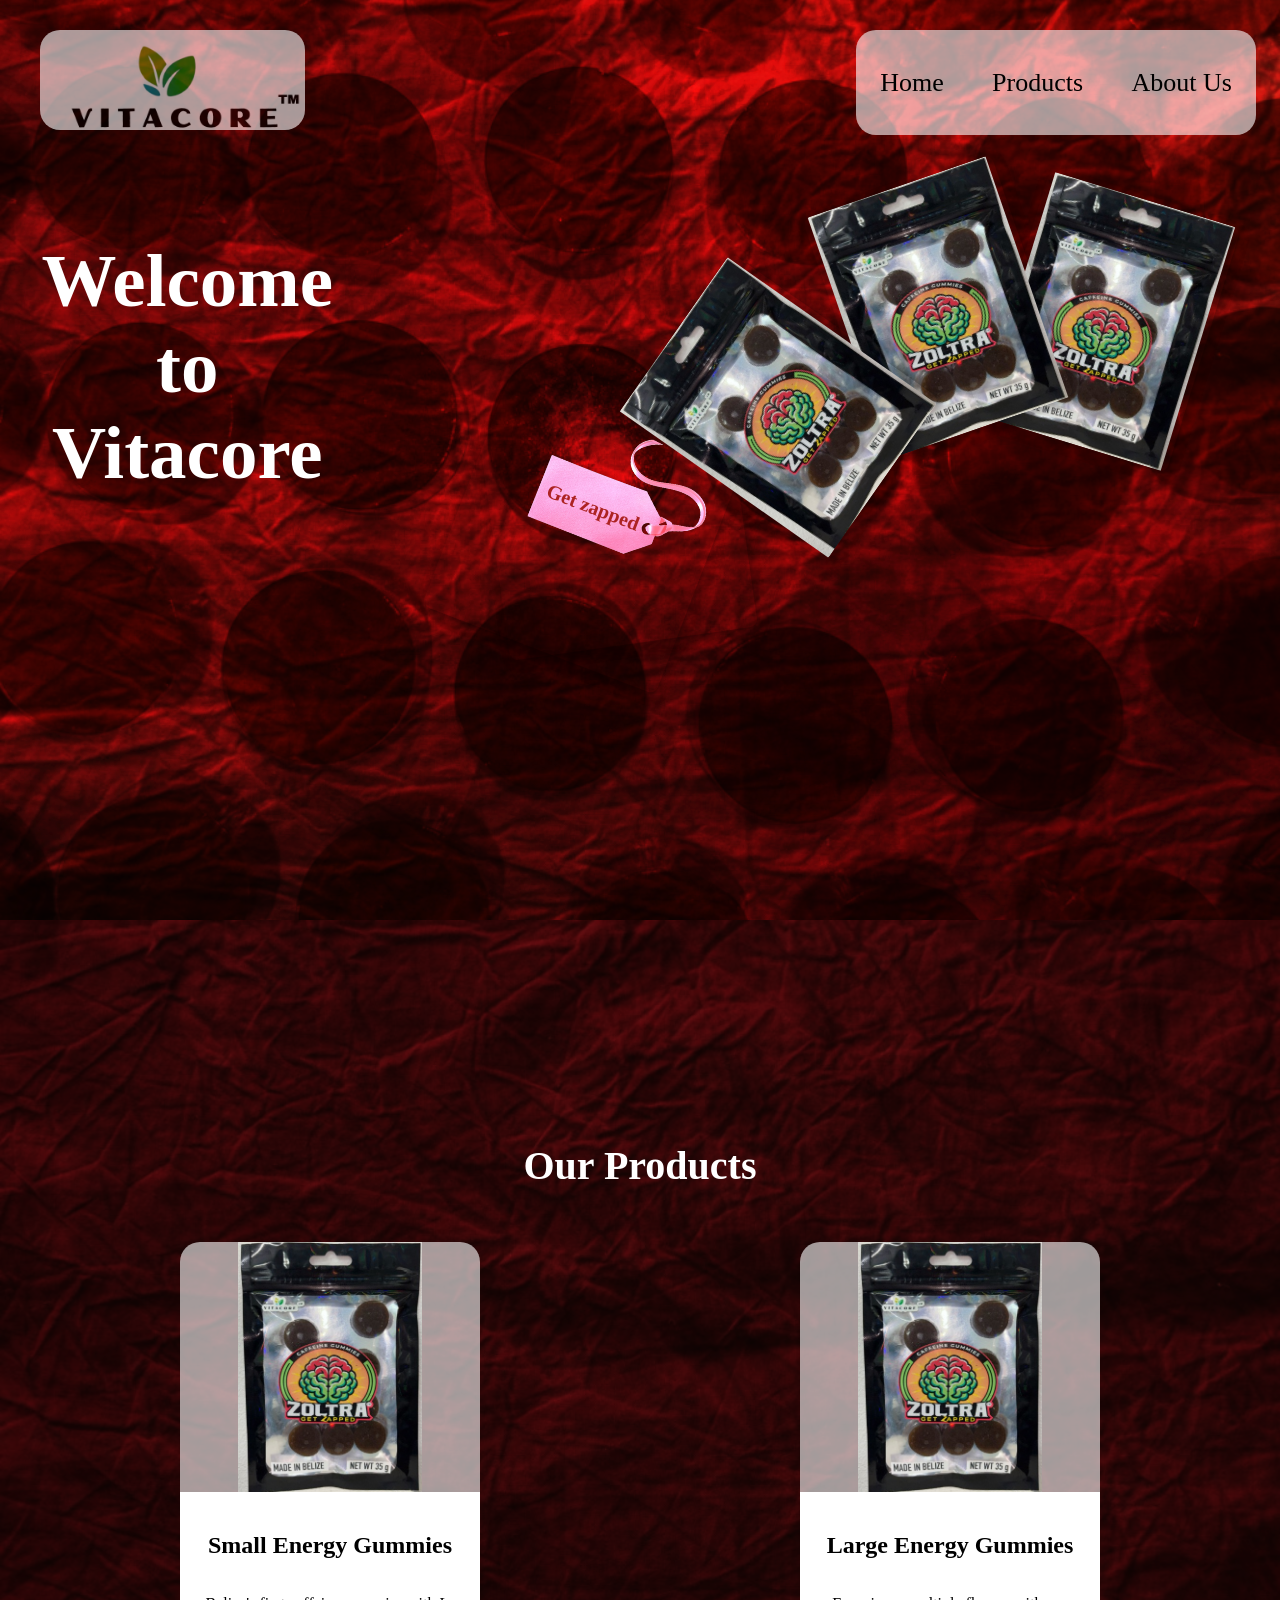
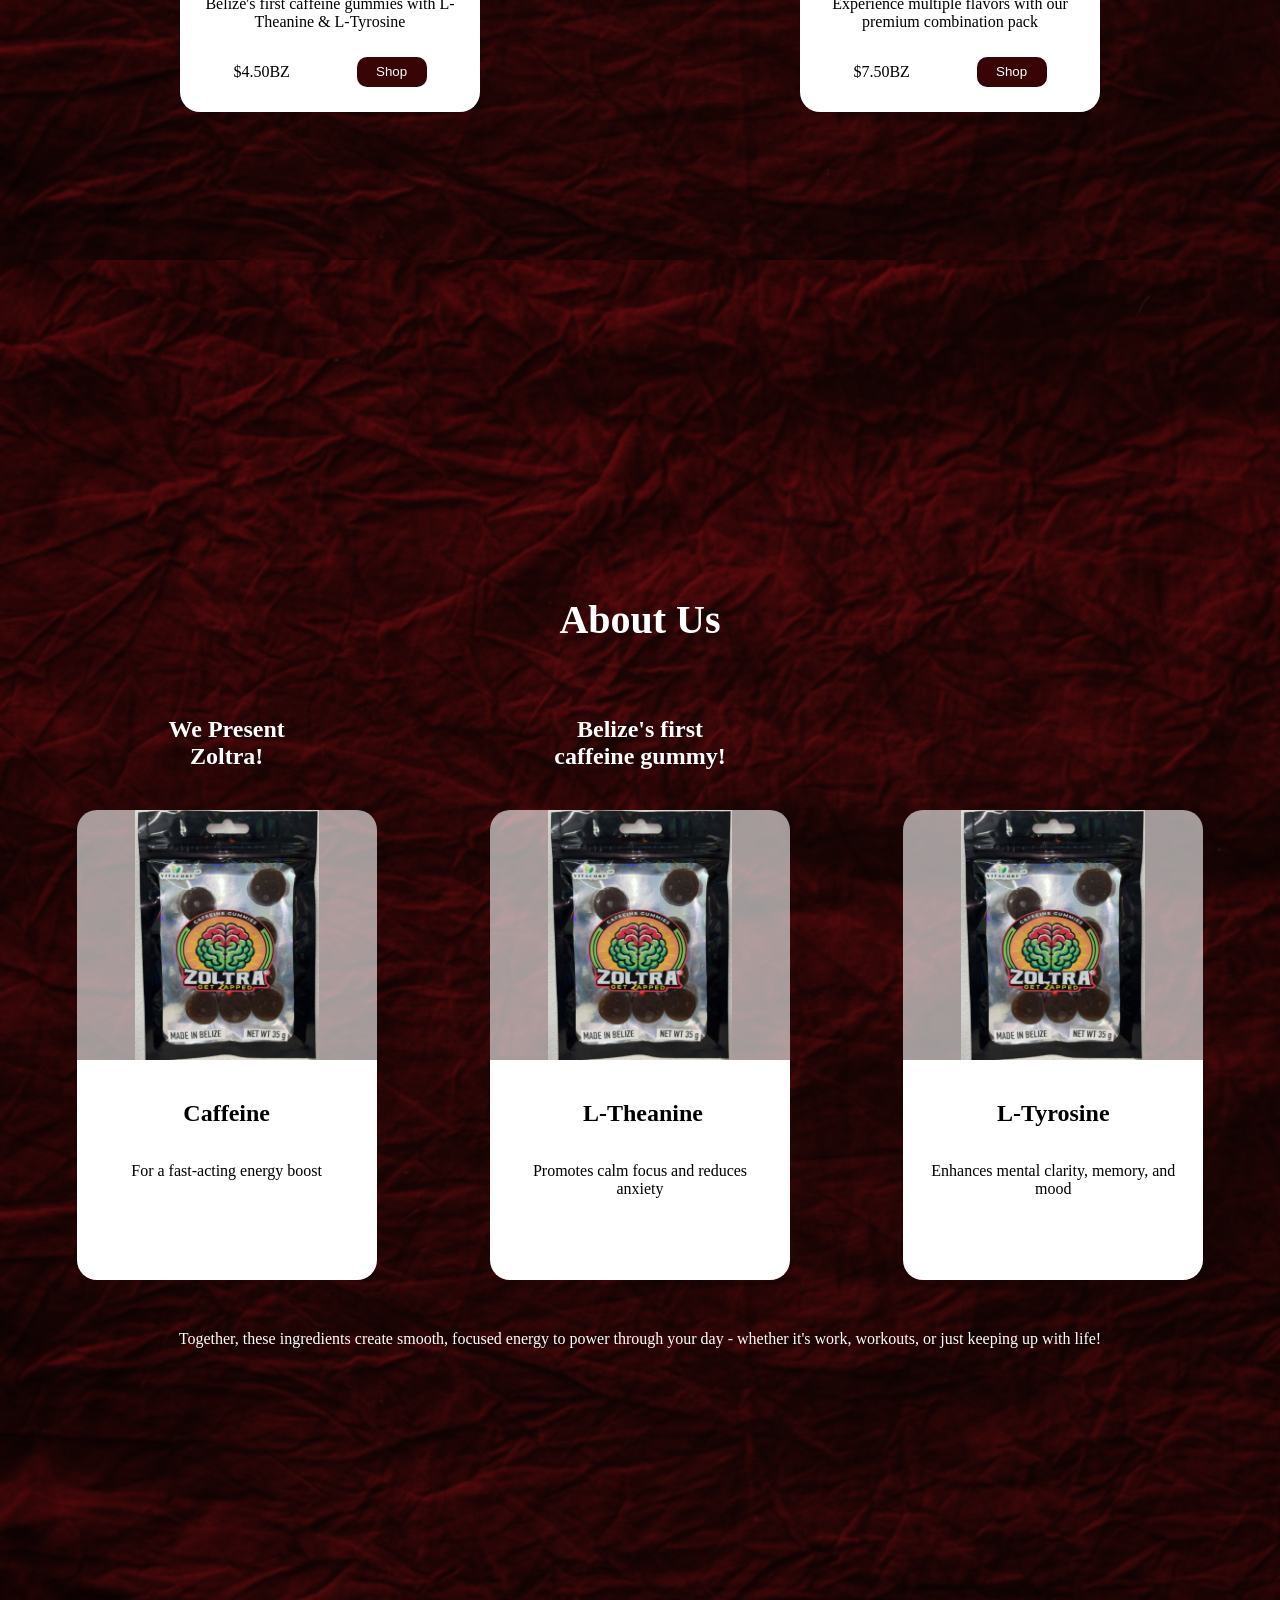
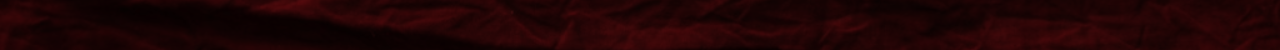
<file: index.html>
<!DOCTYPE html>
<html lang="en">
<head>
  <meta charset="UTF-8">
  <meta name="viewport" content="width=device-width, initial-scale=1.0">
  <title> Welcome to Vitacore </title>
  <link rel="stylesheet" href="styles.css">
</head>
<body>
  <section class="hero">
    <nav class="nav">
      <div class="nav-img">
      </div>
        <button class="menu-toggle" id="menu-toggle">☰</button>
        <div class="nav-links">
          <div class="nav-link"> Home </div>
          <div class="nav-link"> Products </div>
          <div class="nav-link"> About Us </div>
        </div>
      </nav>
      
      <div class="hero-grid"> 
        <div></div> <div></div> <div></div> <div></div> <div></div> <div></div> <div></div> <div></div> <div></div> <div></div> <div></div>
        <div></div> <div></div> <div></div> <div></div> <div></div> <div></div> <div></div> <div></div> <div></div> <div></div> <div></div>
      
        <div class="hero-message">
          <p> Welcome </p> <br>
          <p> to </p> <br>
          <p> Vitacore </p>
        </div>
      </div>
      <div class="card-container">
        <div class="card card-1"></div>
        <div class="card card-2"></div>
        <div class="card card-3"></div>
        <div class="card pink-tag"> </div>
        <div class="card pink-tag-text" > Get zapped </div>
      </div>
    </section>
    <section class="our-products">
        <div> <h1 class="product-title"> Our Products </h1> </div>
        <div class="products">
        <div class="product">
          <div class="productimg">
    
          </div>
          <div class="productdesc">
            <h2> Small Energy Gummies </h2>
            <p> 
              Belize's first caffeine gummies with
              L-Theanine & L-Tyrosine
            </p>
            <div class="shop-now"> <p> $4.50BZ </p> <button> Shop </button></div>
          </div>
        </div>
        <div class="product">
          <div class="productimg">
      
          </div>
          <div class="productdesc">
            <h2> Large Energy Gummies </h2>
            <p>
              Experience multiple flavors with 
              our premium combination pack
            </p>
            <div class="shop-now"> <p> $7.50BZ </p> <button> Shop </button></div>
          </div>
          </div>
      </div>
      
    </section>
    <section class="about-us">
      <div> <h1 class="product-title"> About Us </h1> </div>
      <div class="about-us-grid">
        <div class="about-us-message"> 
          <h1> We Present <br> Zoltra! </h1> 
        </div>
        <div class="about-us-submessage">  <h1> Belize's first <br> caffeine gummy! </h1></div>
        <div> </div>
        
      </div>
      <div class="products">
      <div class="product">
        <div class="productimg">

        </div>
        <div class="productdesc">
          <h2> Caffeine </h2>
          <p> 
            For a fast-acting 
            energy boost
          </p>
        </div>
      </div>

      <div class="product">
        <div class="productimg">

        </div>
        <div class="productdesc">
          <h2>  L-Theanine </h2>
          <p> 
            Promotes calm
focus and reduces
anxiety
          </p>
        </div>
      </div>

      <div class="product">
        <div class="productimg">
    
        </div>
        <div class="productdesc">
          <h2> L-Tyrosine </h2>
          <p>
            Enhances mental
clarity, memory, 
and mood
          </p>
  
        </div>
        </div>
    </div>
    <div class="footerdesc">
      Together, these ingredients create smooth, focused energy to power 
      through your day - whether it's work, workouts, or just keeping up with life!
    </div>
  </section>

  <script> 
  const menuToggle = document.querySelector('.menu-toggle');
const navLinks = document.querySelector('.nav-links');

// Add event listener to the menu toggle button
menuToggle.addEventListener('click', () => {
  navLinks.classList.toggle('show'); // Toggle the 'show' class to show/hide the menu
});
  </script>
</body>
</html>
</file>
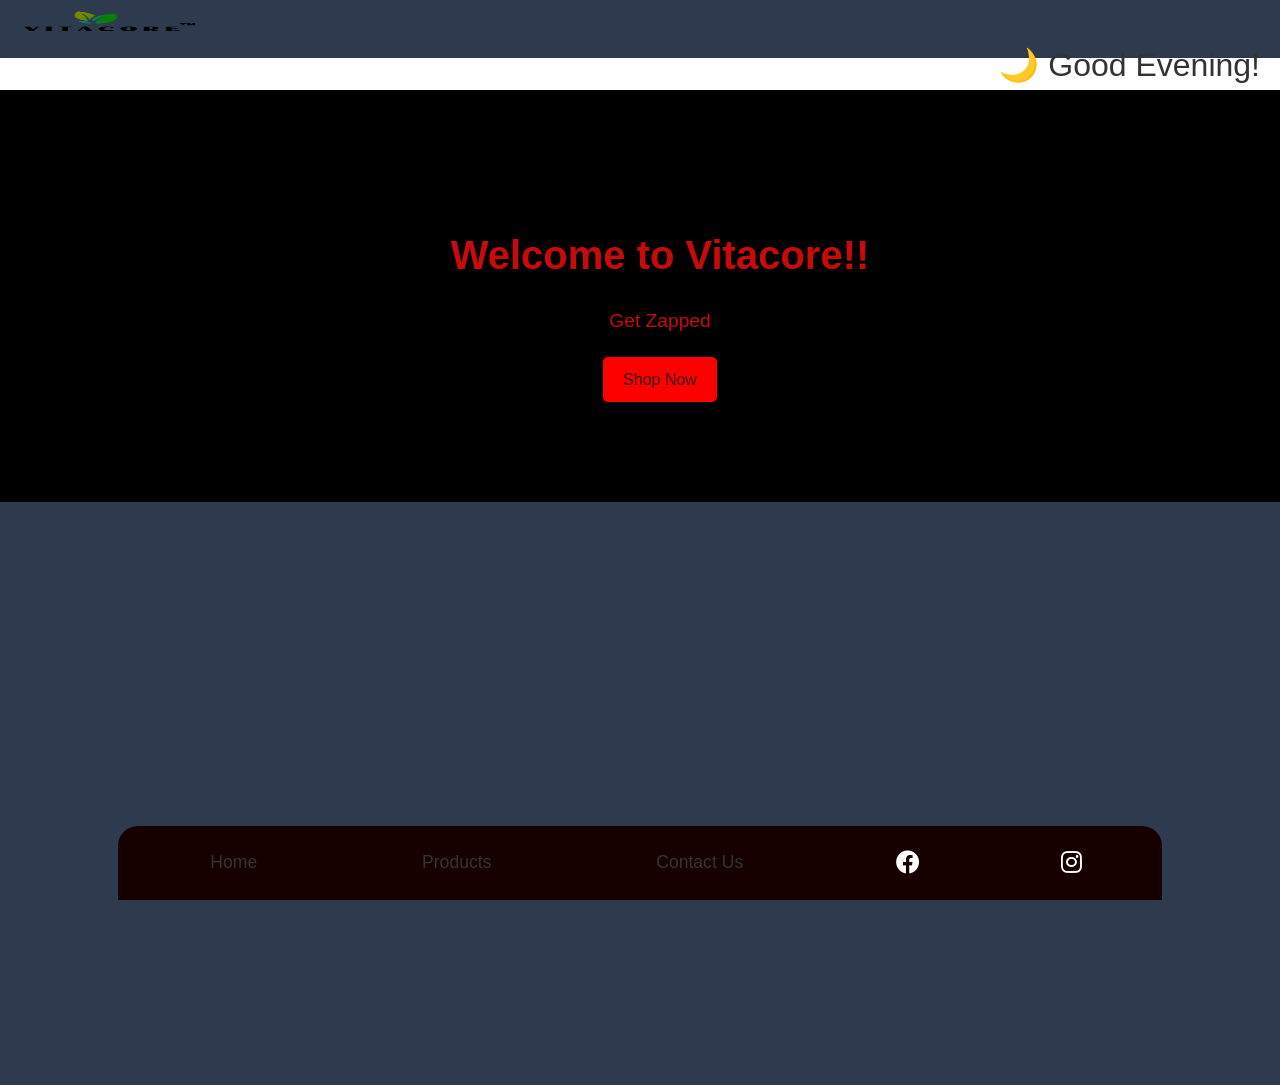
<file: HTML.html>
<!DOCTYPE html>
<html lang="en">
<head>
    <meta charset="UTF-8">
    <meta name="viewport" content="width=device-width, initial-scale=1.0">
    <title>Vitacore</title>
    <link rel="stylesheet" href="css.css">
    <link rel="stylesheet" href="https://cdnjs.cloudflare.com/ajax/libs/font-awesome/6.0.0/css/all.min.css">
    <style>
        .navigation-bar {
            display: flex;
            justify-content: space-around;
            background-color: hwb(0 0% 91%);
            padding: 10px;
            border-radius: 20px 20px 0 0;
            width: 80%;
            position: fixed;
            bottom: 0;
            left: 0;
            right: 0;
            margin: 0 auto;
            z-index: 1000;
        }
        .nav-link {
            color: white;
            font-family: 'Arial', sans-serif;
            font-size: 1.1rem;
            padding: 12px 20px;
            text-decoration: none;
            transition: all 0.3s ease;
            border-radius: 8px;
        }

        .nav-link:hover {
            background-color: hwb(0 93% 1% / 0.98);
            transform: translateY(-2px);
        }

        /* Keep original icon styles for social media */
        .navigation-bar .icon {
            color: white;
            font-size: 24px;
            display: flex;
            align-items: center;
            justify-content: center;
            padding: 8px;
        }
        .navigation-bar a {
            color: inherit;
            text-decoration: none;
        }
    </style>
</head>
<body>
    <!-- Logo -->
    <div class="logo">
        <img src="VitaCore (1).png" alt="Vitacore - Zoltra Energy" width="200" height="400" loading="lazy" role="img" aria-label="Vitacore logo">
    </div>

    <!-- Navigation Bar -->
    <nav>
        <button class="hamburger" aria-label="Mobile menu" aria-expanded="false">
            <span class="bar"></span>
            <span class="bar"></span>
            <span class="bar"></span>
        </button>
    </nav>

    <!-- Bottom Navigation -->
    <div class="navigation-bar">
        <a href="#home" class="nav-link">Home</a>
        <a href="#products" class="nav-link">Products</a>
        <a href="#contact" class="nav-link">Contact Us</a>
        <div class="icon">
            <a href="https://www.facebook.com/share/159XWjY1EW/?mibextid=wwXIfr" target="_blank" aria-label="Facebook">
                <i class="fab fa-facebook"></i>
            </a>
        </div>
        <div class="icon">
            <a href="https://www.instagram.com/zoltra.bz?igsh=anNocjRqdmg0b2J0" target="_blank" aria-label="Instagram">
                <i class="fab fa-instagram"></i>
            </a>
        </div>
    </div>

    <!-- Hero Section -->
    <section id="home" class="hero">
        <h1>Welcome to Vitacore!!</h1>
        <p>Get Zapped</p>
        <a href="#products" class="btn shop-now">Shop Now</a>
    </section>


    <!-- Products Section -->
    <section id="products" class="products">
        <h2>Our Products</h2>
        <div class="product-grid">
            <div class="product-card">
                <h3>Product 1</h3>
                <p>High-quality solution for your needs</p>
                <p class="price">$99.99</p>
            </div>
            <div class="product-card">
                <h3>Product 2</h3>
                <p>Premium service package</p>
                <p class="price">$149.99</p>
            </div>
        </div>
    </section>
    
<!-- Contact Section -->
<section id="contact" class="contact">
    <h2>About Vitacore</h2>
    <p class="about-content">
        Vitacore presents Zoltra, Belize’s first caffeine gummy!<br>
        Our unique formula combines:<br><br>
        ☕⚡ Caffeine - For a fast-acting energy boost<br>
        🧘‍♂🧠 L-Theanine – Promotes calm focus and reduces anxiety<br>
        🎯💡 L-Tyrosine – Enhances mental clarity, memory, and mood<br><br>
        Together, these ingredients create smooth, focused energy to power through your day - whether it's work, workouts, or just keeping up with life!
    </p>
        <div class="contact-info">
            <h3>Contact Us</h3>
            <p>Email: <a href="mailto:zoltra.vitacore@gmail.com">zoltra.vitacore@gmail.com</a></p>
            <p>Phone: <a href="tel:6274796">627-4796</a></p>
            <div class="social-links">
                <a href="https://www.facebook.com/share/159XWjY1EW/?mibextid=wwXIfr" target="_blank">
                    <i class="fab fa-facebook"></i>
                </a>
                <a href="https://www.instagram.com/zoltra.bz?igsh=anNocjRqdmg0b2J0" target="_blank">
                    <i class="fab fa-instagram"></i>
                </a>
            </div>
        </div>
    <!-- Footer -->
    <footer>
        <p>&copy; <span id="current-year"></span> Your Business. All rights reserved.</p>
    </footer>

    <!-- JavaScript for Smooth Scrolling -->
    <script src="java.js"></script>
</body>
</html>
</file>
<file: styles.css>
.nav-img{
  background-image: url("./assets/vitacore-hero.jpg");
  background-size: cover;
  height: 125px;
  width: 310px;
  border-radius: 20px;
  opacity: 60%;
}

.menu-toggle {
  display: none;
  font-size: 24px;
  background: none;
  border: none;
  color: white;
  cursor: pointer;
  padding-right: 30px;
  margin-top: -50px;
}
.product-title{
  font-size: 40px;
}
.hero {
  padding: 10px 20px;
  height: 100vh;

  background-image: 
    url("./assets/background-2.jpg"),
    url("./assets/background.jpg"),
    url("./assets/background-3.jpg");

  background-size: cover, cover, cover;
  background-position: center, center, center;
  background-repeat: no-repeat, no-repeat, no-repeat;

  background-blend-mode: overlay, multiply, normal;

  display: flex;
}
.hero-grid {
  display: grid;
  grid-template-columns: repeat(11, 1fr); /* 11 equal columns */
  grid-template-rows: repeat(6, 1fr); /* 6 equal rows */
  gap: 10px; /* Adjust spacing between grid items */
  height: 100%;
  width: 100%;
}
.our-products {
  height: 100vh;
  background-color: #3D1515;
  background-image: url("./assets/background-3.jpg");
  background-size: cover;
  background-position: center;
  background-repeat: no-repeat;
  background-blend-mode: overlay;
  mix-blend-mode: overlay;
  background-size: cover;
  padding: 20px;
  display: flex;
  color: white;
  justify-content: center;
  gap: 20px;
  align-items: center;
  flex-direction: column;
}
.products{
  display: flex;
  justify-content: space-around;
  align-items: center;
  width: 100%;
  flex-wrap: wrap;
}
.product{
  width: 300px;
  height: 430px;
  align-items: center;
  background-color: rgb(255, 255, 255, 0.6);
  border-radius: 20px;
  text-align: center;
}
.productdesc{
  text-align: center;
  color: black;
  max-width: 300px;
  word-wrap: break-word; /* Ensures long words wrap */
  overflow-wrap: break-word; 
  background-color: white;
  height: 180px;
  border-bottom-left-radius: 20px;
  border-bottom-right-radius: 20px;
  padding: 20px;
}
.productdesc h2{
  display: inline-block;
}

.shop-now{
  display: flex;
  justify-content: space-around;
  align-items: center;
}
.shop-now button{
  height: 30px;
  width: 70px;
  border-radius: 10px;
  background-color: #380406;
  color: white;
  border: none;
}
.productimg{
  background-image: url("./assets/product.jpg");
  background-size: contain;
  background-repeat: no-repeat;
  background-position: center;
  height: 250px;
  border-radius: 20px;
  
}
.about-us{
  height: 100vh;
  padding: 20px;
  background-color: #3D1515;
  background-image: url("./assets/background-3.jpg");
  background-size: cover;
  background-position: center;
  background-repeat: no-repeat;
  background-blend-mode: overlay;
}

.hero-message{
  grid-column: span 4; /* Takes up 4 columns */
  grid-row: span 3; /* Takes up 3 rows */
  text-align: center;
  color: white;
  font-size: 75px;
  font-weight: bolder;
}

.hero-message p{
  display: inline;
}

nav {
  position: fixed;
  display: flex;
  justify-content: space-between;
  width: 95%;
  padding: 20px;
  z-index: 1000;
}

.nav-links{
  background-color: rgb(255, 255, 255, 0.6);
  height: 125px;
  width: 500px;
  border-radius: 20px;
  display: flex;
  justify-content: space-around;
  align-items: center;
  font-size: 30px;
}

.nav-link{
  height: 100%;
  display: flex;
  align-items: center;
}

.nav-link:hover{
  color: rgb(116, 114, 114);
  cursor: pointer;
}

body {
  padding: 0px;
  margin: 0px;
}

.nav-links .social-icon a {
  font-size: 1.5rem;
  padding: 0 0.5rem;
  transition: transform 0.3s ease;
}

.nav-links .social-icon a:hover {
  transform: scale(1.2);
  color: #007bff;
}

.nav-links .social-icon .fa-facebook {
  color: #3b5998;
}

.nav-links .social-icon .fa-instagram {
  background: radial-gradient(circle at 30% 107%, #fdf497 0%, #fdf497 5%, #fd5949 45%, #d6249f 60%, #285AEB 90%);
  -webkit-background-clip: text;
  background-clip: text;
  -webkit-text-fill-color: transparent;
}

.card-container {
  position: relative;
  width: 400px; /* Adjust based on your design */
  height: 300px;
  
}

.card {
  position: absolute;
  width: 150px; 
  height: 200px;
  box-shadow: 2px 4px 10px rgba(0, 0, 0, 0.3);
  border-radius: 8px;
  transform: rotate(-46.032deg);
}

.card-1 {
  top: 270px;
  left: -280px;
  transform: rotate(-55deg);
  width: 200px;
  height: 255px;
  z-index: 3;
  background-image: url("./assets/product.jpg");
  background-size: contain;
  background-repeat: no-repeat;
  background-position: center;
  
}
.pink-tag {
  top: 330px;
  left: -470px;
  transform: rotate(-8deg);
  height: 305px;
  width: 250px;
  background-image: url("./assets/pink-tag.png");
  background-size: contain;
  background-repeat: no-repeat;
  background-position: center;
}
.pink-tag-text {
  top: 345px;
  left: -490px;
  transform: rotate(21deg);
  height: 305px;
  width: 250px;
  color: #AD2322;
  font-weight: bolder;
  display: flex;
  justify-content: center;
  align-items: center;
  font-size: 20px;
}
.card-2 {
  top: 170px;
  left: -120px;
  transform: rotate(-19deg);
  width: 200px;
  height: 255px;
  z-index: 2;
  background-image: url("./assets/product.jpg");
  background-size: contain;
  background-repeat: no-repeat;
  background-position: center;
  
}

.card-3 {
  top: 184px;
  left: 50px;
  transform: rotate(17deg);
  width: 200px;
  height: 255px;
  z-index: 1;
  background-image: url("./assets/product.jpg");
  background-size: contain;
  background-repeat: no-repeat;
  background-position: center;
 
}

.about-us{
  height: 150vh;
  background-color: #3D1515;
  background-image: url("./assets/background-3.jpg");
  background-size: cover;
  background-position: center;
  background-repeat: no-repeat;
  background-blend-mode: overlay;
  mix-blend-mode: overlay;
  background-size: cover;
  padding: 20px;
  display: flex;
  color: white;
  justify-content: center;
  gap: 20px;
  align-items: center;
  flex-direction: column;
}
.about-us-grid{
  display: grid;
  grid-template-columns: repeat(3, 1fr);
  grid-template-rows: repeat(2, 1fr);
  width: 100%;
}

.about-us-message{
  grid-row: span 2;
  text-align: center;
}

.about-us-submessage{
  grid-row: span 2;
  text-align: center;
}

.footerdesc{
  margin-top: 70px;
}

/* Existing styles */

@media (orientation: portrait) {
  .hero-grid,
  .products,
  .about-us-grid,
  .nav-links,
  .shop-now {
    display: flex;
    flex-direction: column;
    align-items: center;
  }

  .hero-message,
  .product,
  .productdesc,
  .productimg,
  .about-us-message,
  .about-us-submessage,
  .nav-img,
  .menu-toggle {
   
    max-width: 100%;
    text-align: center;
  }

  .product{
    margin-bottom: 100px;
  }

  .hero,
  .our-products,
  .about-us {
    height: auto;
    min-height: 100vh;
  }
  .product{
    width: 300px;
  }
  .productimg{
    width: 340px;
  }

  .nav-links {
    height: auto;
    width: 100%;
  }

  .card-container {
    display: flex;
    flex-direction: column;
    align-items: center;
  }

  .card {
    position: static;
    transform: none;
    margin-bottom: 10px;
  }
}

@media (max-width: 1440px) {
  .nav-img{
    background-image: url("./assets/vitacore-hero.jpg");
    background-size: cover;
    height: 100px;
    width: 265px;
    border-radius: 20px;
    opacity: 60%;
  }

  .nav-links{
    background-color: rgb(255, 255, 255, 0.6);
    height: 105px;
    width: 400px;
    border-radius: 20px;
    display: flex;
    justify-content: space-around;
    align-items: center;
    font-size: 26px;
  }

  .hero-grid {
    display: grid;
    grid-template-columns: repeat(11, 1fr); /* 11 equal columns */
    grid-template-rows: repeat(6, 1fr); /* 6 equal rows */
    gap: 10px; /* Adjust spacing between grid items */
    height: 75%;
  }
}

@media (max-width: 768px) {
  .nav-links {
    display: none; /* Hide the nav links initially */
    flex-direction: column;
    position: absolute;
    top: 60px;
    right: 20px;
    padding: 15px;
    border-radius: 8px;
    width: 120px;
    height: 70Vh;
  }

  .nav-links li {
    display: block;
    margin-bottom: 10px;
  }

  .menu-toggle {
    display: block; /* Show the menu button */
    z-index: 10;
  }

  .nav-links.show {
    display: flex; /* Show the nav links when .show is applied */
  }

  .nav-links {
    display: none; /* Default to hidden */
  }
  
  /* Show the menu when the 'show' class is added */
  .nav-links.show {
    display: flex; /* or block, depending on your layout */
  }
  .hero-message{
    grid-column: span 4; /* Takes up 4 columns */
    grid-row: span 3; /* Takes up 3 rows */
    text-align: center;
    color: white;
    font-size: 60px;
    font-weight: bolder;
  }
}
</file>
<file: css.css>
/* Design System Variables */
:root {
    --nav-height: 70px;
    --transition-duration: 0.3s;
    --container-padding: clamp(1rem, 5vw, 3rem);
}

/* Base styles */
body {
    margin: 0;
    font-family: Arial, sans-serif;
    line-height: 1.6;
}
html {
    scroll-behavior: smooth;
    scroll-padding-top: var(--nav-height);
}

nav {
    display: flex;
    justify-content: space-between;
    align-items: center;
    padding: 1rem 5%;
    background: #ffffff;
    box-shadow: 0 2px 5px rgba(0,0,0,0.1);
}

/* QR Code Styles */
.qr-section {
    padding: 2rem;
    background: #f8f9fa;
    text-align: center;
}

.qr-container {
    display: flex;
    justify-content: center;
    gap: 2rem;
    flex-wrap: wrap;
    max-width: 1200px;
    margin: 0 auto;
}

.qr-code {
    background: white;
    padding: 1rem;
    border-radius: 10px;
    box-shadow: 0 2px 5px rgba(0,0,0,0.1);
}

.qr-code img {
    width: 150px;
    height: 150px;
    display: block;
    margin: 0 auto;
}

.qr-code p {
    margin-top: 1rem;
    color: #333;
    font-size: 0.9rem;
}

@media (max-width: 768px) {
    .qr-container {
        flex-direction: column;
        gap: 1.5rem;
    }
}

.logo img {
    height: 60px;
}

.nav-links {
    display: flex;
    list-style: none;
    margin: 0;
    padding: 0;
}

.nav-links li {
    margin-left: 2rem;
}

.nav-links a {
    text-decoration: none;
    color: #333;
    font-weight: 500;
    transition: all 0.3s ease;
    position: relative;
    overflow: hidden;
}

.nav-links a::after {
    content: '';
    position: absolute;
    bottom: -5px;
    left: 50%;
    width: 0;
    height: 2px;
    background: #007bff;
    transition: all 0.3s ease;
}

.nav-links a:hover::after {
    width: 100%;
    left: 0;
}

.nav-links a.active {
    color: #90EE90; /* Light green active link */
}

.nav-links a.active::after {
    content: '';
    position: absolute;
    bottom: -5px;
    left: 0;
    width: 100%;
    height: 2px;
    background: #007bff;
    animation: navSlide 0.3s ease-out;
}

@keyframes navSlide {
    0% {
        transform: translateX(-100%);
    }
    100% {
        transform: translateX(0);
    }
}

.nav-links a:hover {
    color: #007bff;
}

/* Hamburger menu styles */
.hamburger {
    display: none;
    background: none;
    border: none;
    cursor: pointer;
    padding: 0.5rem;
}

.bar {
    display: block;
    width: 25px;
    height: 3px;
    margin: 5px auto;
    background-color: #333;
    transition: all 0.3s ease;
}

/* Mobile responsive styles */
@media (max-width: 768px) {
    .hamburger {
        display: block;
        transition: transform var(--transition-duration) ease;
    }
    
    .hamburger.active .bar:nth-child(1) {
        transform: translateY(8px) rotate(45deg);
    }
    
    .hamburger.active .bar:nth-child(2) {
        opacity: 0;
    }
    
    .hamburger.active .bar:nth-child(3) {
        transform: translateY(-8px) rotate(-45deg);
    }
    
    .nav-links {
        display: none;
        width: 100%;
        flex-direction: column;
        position: absolute;
        top: 70px;
        left: 0;
        background: #ffffff;
        padding: 1rem;
        box-shadow: 0 2px 5px rgba(0,0,0,0.1);
    }
    
    .nav-links.active {
        display: flex;
    }
    
    .nav-links li {
        margin: 0.5rem 0;
        text-align: center;
    }
}

/* Button hover effects */
.btn {
    transition: all 0.3s ease;
    transform: translateY(0);
}

.btn:hover {
    transform: translateY(-2px);
    box-shadow: 0 5px 15px rgba(0,0,0,0.2);
}

.shop-now {
    background: #007bff;
    color: white;
}

.shop-now:hover {
    background: #0056b3;
}

.contact-us {
    background: #28a745;
    color: white;
}

.contact-us:hover {
    background: #1e7e34;
}

.email {
    font-size: 1.2rem;
    color: #333;
    font-weight: bold;
    transition: color 0.3s ease;
}

.email:hover {
    color: #007bff;
    cursor: pointer;
}
/* General Styles */
body {
    font-family: 'Poppins', sans-serif;
    background-color: #f4f4f4; /* Added default background color */

    margin: 0;
    padding: 0;
    box-sizing: border-box;
    color: #333;
    line-height: 1.6;
}

.logo img {
    height: 50px;
}

.nav-links {
    list-style: none;
    display: flex;
    gap: 20px;
}

.nav-links a {
    text-decoration: none;
    color: #90EE90;  /* Light green base color */
    font-weight: bold;
    transition: color 0.3s;
}

.nav-links a:hover {
    color: #76ff7a; /* Brighter hover state */
}

/* Mobile menu colors */
@media (max-width: 768px) {
    .nav-links {
        background-color: #ffffff; /* Ensure mobile menu matches theme */
    }
    
    .nav-links a {
        color: #90EE90;
    }
    
    .nav-links a:hover {
        color: #76ff7a;
    }
}

/* Social Icons */
.nav-links .social-icon a {
    font-size: 1.5rem;
    padding: 0 0.5rem;
    transition: transform 0.3s ease;
}

.nav-links .social-icon a:hover {
    transform: scale(1.2);
    color: #007bff;
}

.nav-links .social-icon .fa-facebook {
    color: #3b5998;
}

.nav-links .social-icon .fa-instagram {
    background: radial-gradient(circle at 30% 107%, #fdf497 0%, #fdf497 5%, #fd5949 45%, #d6249f 60%, #285AEB 90%);
    -webkit-background-clip: text;
    background-clip: text;
    -webkit-text-fill-color: transparent;
}

/* Hero Section */
.hero {
    background-color: #000000; /* Black */
    color: rgb(201, 10, 10);
    text-align: center;
    padding: 100px 20px;
}

.hero h1 {
    font-size: 2.5rem; /* Adjusted for better responsiveness */

    margin-bottom: 10px;
}

.hero p {
    font-size: 1.2rem;
    margin-bottom: 20px;
}

.btn {
    display: inline-block;
    padding: 10px 20px;
    transition: background-color 0.3s, transform 0.3s;

    background-color: #ff0000; /* Red */
    color: hsla(0, 60%, 4%, 0.822);
    text-decoration: none;
    border-radius: 5px;
}

.btn:hover {
    background-color: #cc0000; /* Darker Red */
    transform: scale(1.05); /* Added scale effect on hover */

}

/* About Us Section */
.about {
    padding: 50px 20px;
    text-align: center;
    display: flex;
    flex-direction: column;
    align-items: center;
}

.about-content {
    max-width: 600px;
    margin: 0 auto;
    text-align: left;
    padding: 20px;
}

.contact-us {
    background-color: #f4f4f4;
    padding: 50px 20px;
    text-align: left;
}
.contact-us h2 {
    color: #333;
    font-size: 2rem;
    margin-bottom: 20px;
}
.about.contact-us p {
    color: #555;
    font-size: 1.1rem;
    margin-bottom: 20px;
}
.contact-us a {
    color: #007bff;
    text-decoration: none;
    transition: color 0.3s;
}
.about.contact-us {
    font-weight: bold /* Highlight the email text */
    color #007BFF; /* Example blue */
}
about-contact a {
    text-decoration: none;
       color:007BFF; /* Link color */
.contact-us a:hover {
    color: #0056b3;
}
}

/* Section Transitions */
section {
    position: absolute;
    width: 100%;
    opacity: 0;
    transform: translateX(100%);
    transition: all 0.5s ease-in-out;
    pointer-events: none;
}

section.active-section {
    opacity: 1;
    transform: translateX(0);
    pointer-events: all;
    position: relative;
}

section.inactive-left {
    transform: translateX(-100%);
}

section.inactive-right {
    transform: translateX(100%);
}

/* Products Section */
.products {
    padding: 50px 20px;
    background-color: #fff;
}

.product-grid {
    display: grid;
    grid-template-columns: repeat(auto-fit, minmax(min(250px, 100%), 1fr));
    gap: clamp(1rem, 3vw, 2rem);
    max-width: 1200px;
    margin: 0 auto;
    padding: 0 var(--container-padding);
}

.product-card {
    background-color: #fff;
    padding: clamp(1rem, 3vw, 1.5rem);
    border-radius: 10px;
    box-shadow: 0 2px 10px rgba(0,0,0,0.1);
    text-align: center;
    transition: transform var(--transition-duration) ease;
}

.product-card:hover {
    transform: translateY(-5px);
}

.product-card img {
    width: 100%;
    height: 200px;
    object-fit: cover;
    border-radius: 8px;
}

.price {
    color: #151f15;
    font-size: 1.4rem;
    font-weight: bold;
    margin: 15px 0;
}

/* Mobile Menu Styles */
.menu-toggle {
    display: none;
    background: none;
    border: none;
    font-size: 1.5rem;
    cursor: pointer;
    padding: 10px;
}

@media (max-width: 768px) {
    .menu-toggle {
        display: block;
    }
    
    .nav-links {
        display: none;
        position: absolute;
        top: 100%;
        left: 0;
        right: 0;
        background-color: #2e0dc2;
        flex-direction: column;
        padding: 20px;
        text-align: center;
    }
    
    .nav-links.active {
        display: flex;
    }
}

/* Media Query for Responsiveness */
@media (max-width: 768px) {
    .hero h1 {
        font-size: 2rem; /* Smaller font size for mobile */
    }
    .btn {
        padding: 8px 16px; /* Adjusted button padding for mobile */
    }
}
</file>
